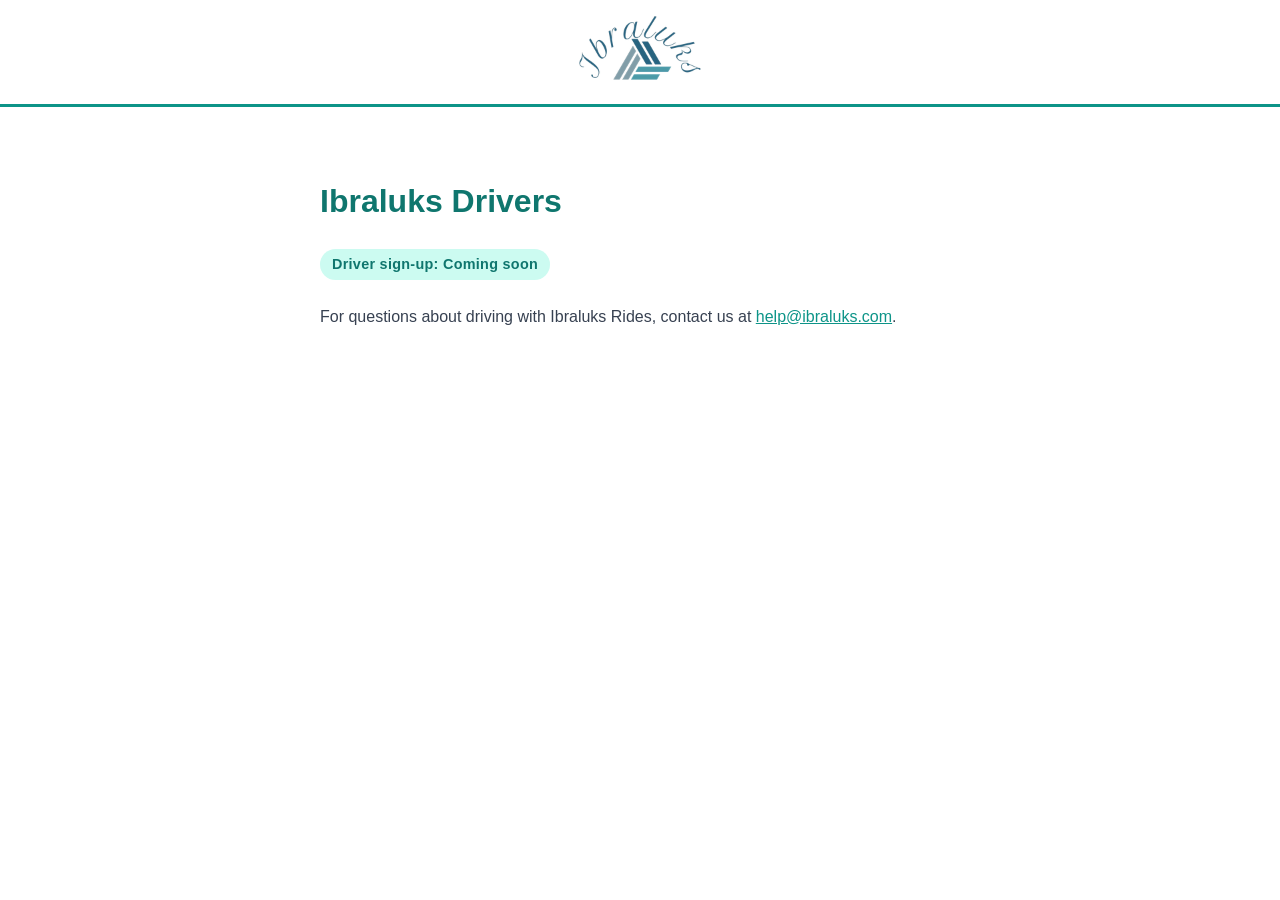
<file: index.html>
<!DOCTYPE html>
<html lang="en">
<head>
<meta charset="utf-8">
<title>Ibraluks Drivers</title>
<meta name="viewport" content="width=device-width, initial-scale=1">
<meta name="robots" content="noindex">
<link rel="canonical" href="https://drivers.ibraluks.com/">
<link rel="icon" href="/favicon.ico" sizes="any">
<link rel="icon" href="/favicon-32.png" sizes="32x32" type="image/png">
<link rel="icon" href="/favicon-64.png" sizes="64x64" type="image/png">
<link rel="apple-touch-icon" href="/apple-touch-icon.png">
<style>body{margin:0;font-family:-apple-system,BlinkMacSystemFont,"Segoe UI",Roboto,sans-serif;color:#374151;line-height:1.6}main{max-width:640px;margin:0 auto;padding:48px 20px}h1{color:#0f766e}a{color:#0d9488}header{border-bottom:3px solid #0d9488;padding:16px 20px;text-align:center}header img{display:inline-block;height:64px;width:auto}.soon{display:inline-block;margin:0 0 8px;padding:4px 12px;border-radius:999px;background:#ccfbf1;color:#0f766e;font-weight:700;font-size:.9rem;letter-spacing:.02em}</style>
</head>
<body>
<header><a href="/"><img src="/logo-96h.png" srcset="/logo-96h.png 1x, /logo-192h.png 2x, /logo-192h.png 3x" width="122" height="64" alt="Ibraluks"></a></header>
<main>
<h1>Ibraluks Drivers</h1>
<p class="soon">Driver sign-up: Coming soon</p>
<p>For questions about driving with Ibraluks Rides, contact us at <a href="mailto:help@ibraluks.com">help@ibraluks.com</a>.</p>
</main>
</body>
</html>
</file>
